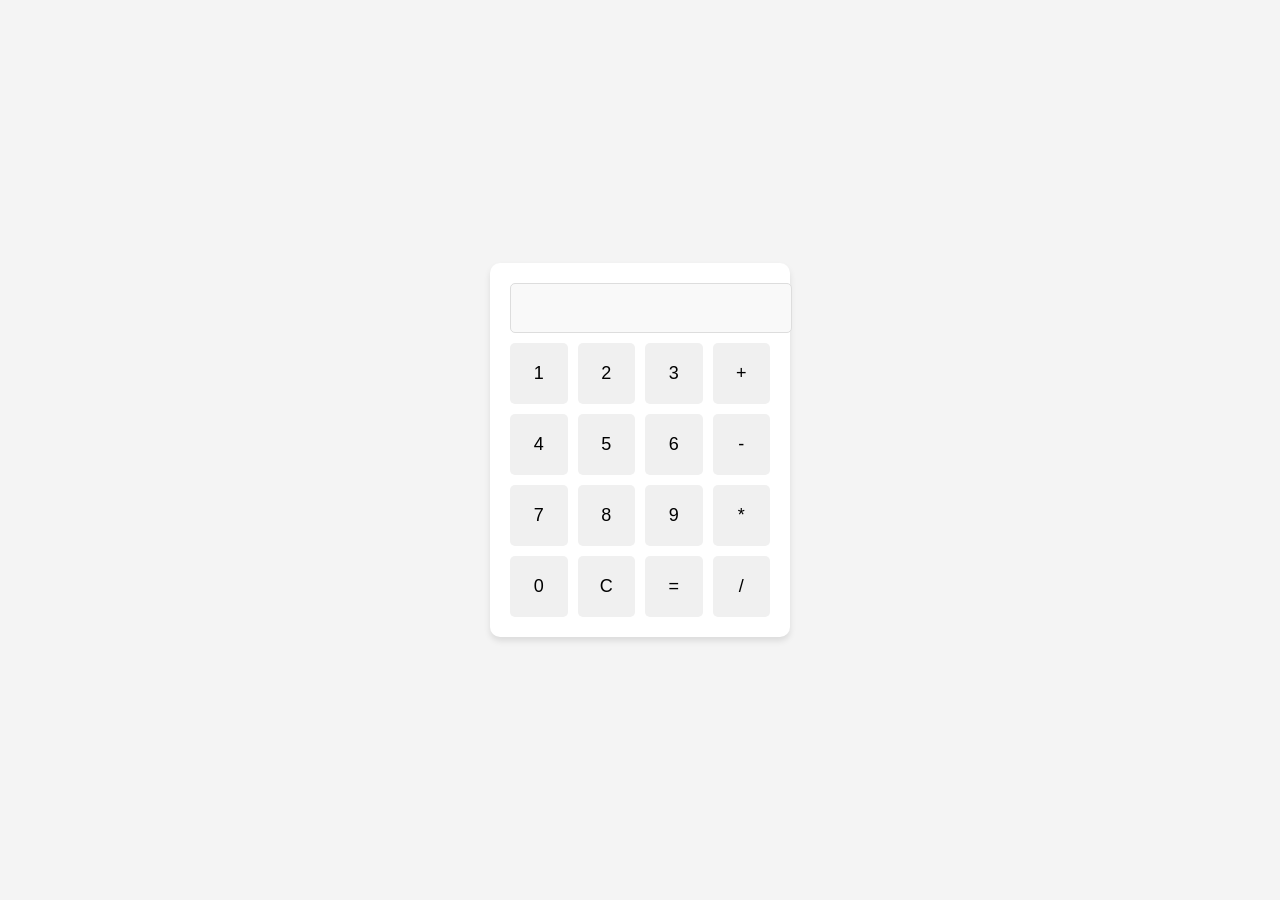
<file: cal.html>
<!DOCTYPE html>
<html lang="en">
<head>
    <meta charset="UTF-8">
    <meta name="viewport" content="width=device-width, initial-scale=1.0">
    <title>Simple Calculator</title>
    <link rel="stylesheet" href="style.css">
</head>
<body>
    <div class="calculator">
        <input type="text" id="display" class="display" disabled>
        <div class="buttons">
            <button class="button" onclick="appendToDisplay('1')">1</button>
            <button class="button" onclick="appendToDisplay('2')">2</button>
            <button class="button" onclick="appendToDisplay('3')">3</button>
            <button class="button" onclick="appendToDisplay('+')">+</button>

            <button class="button" onclick="appendToDisplay('4')">4</button>
            <button class="button" onclick="appendToDisplay('5')">5</button>
            <button class="button" onclick="appendToDisplay('6')">6</button>
            <button class="button" onclick="appendToDisplay('-')">-</button>

            <button class="button" onclick="appendToDisplay('7')">7</button>
            <button class="button" onclick="appendToDisplay('8')">8</button>
            <button class="button" onclick="appendToDisplay('9')">9</button>
            <button class="button" onclick="appendToDisplay('*')">*</button>

            <button class="button" onclick="appendToDisplay('0')">0</button>
            <button class="button" onclick="clearDisplay()">C</button>
            <button class="button" onclick="calculateResult()">=</button>
            <button class="button" onclick="appendToDisplay('/')">/</button>
        </div>
    </div>

    <script src="script.js"></script>
</body>
</html>
</file>
<file: style.css>
body {
    font-family: Arial, sans-serif;
    background-color: #f4f4f4;
    display: flex;
    justify-content: center;
    align-items: center;
    height: 100vh;
    margin: 0;
}

.calculator {
    background-color: #fff;
    border-radius: 10px;
    box-shadow: 0 4px 6px rgba(0, 0, 0, 0.1);
    padding: 20px;
    width: 260px;
}

.display {
    width: 100%;
    padding: 10px;
    font-size: 24px;
    text-align: right;
    border: 1px solid #ddd;
    border-radius: 5px;
    margin-bottom: 10px;
    background-color: #f9f9f9;
}

.buttons {
    display: grid;
    grid-template-columns: repeat(4, 1fr);
    gap: 10px;
}

.button {
    padding: 20px;
    font-size: 18px;
    background-color: #f0f0f0;
    border: none;
    border-radius: 5px;
    cursor: pointer;
    transition: background-color 0.3s;
}

.button:hover {
    background-color: #ddd;
}

button:active {
    background-color: #ccc;
}
</file>
